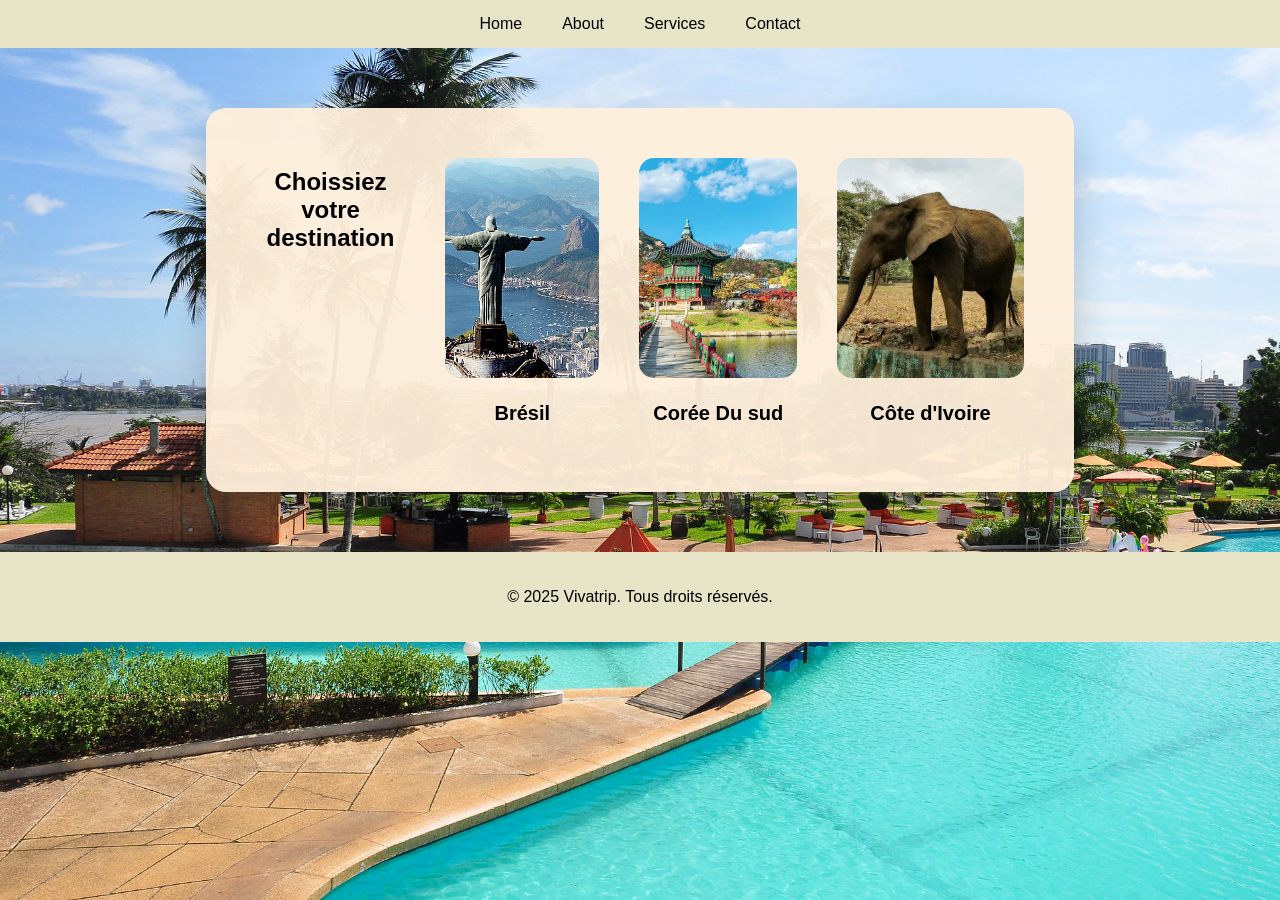
<file: Vivatrip/about.html>
<!DOCTYPE html>
<html lang="fr">
<head>
    <meta charset="UTF-8">
    <meta name="viewport" content="width=device-width, initial-scale=1.0">
    <link rel="stylesheet" href="style.css">
    <title>VivaTrip destinations</title>
</head>
<body>
    <nav>
        <ul>
            <li><a href="index.html">Home</a></li>
            <li><a href="about.html">About</a></li>
            <li><a href="services.html">Services</a></li>
            <li><a href="contact.html">Contact</a></li>
        </ul>
    </nav>
    <div class="choose-container">
        
        <h1>Choissiez votre destination</h1>
        <a href="bresil.html" class="destination-card">
        <img src="./assets/img/rio-status.jpg" alt="photo-bresil">
        <h2>Brésil</h2>
        </a>

        <a href="coree.html" class="destination-card">
        <img src="./assets/img/temple-coree.jpg" alt="photo-coree ">
        <h2>Corée Du sud</h2>
        </a>
        
        <a href="cote-ivoire.html" class="destination-card">
        <img src="./assets/img/elephant.jpg" alt="photo-cote-ivoire">
        <h2>Côte d'Ivoire</h2>
        </a>

    </div>
    <footer>
        <p>&copy; 2025 Vivatrip. Tous droits réservés.</p>
    </footer>
</body>
</html>
</file>
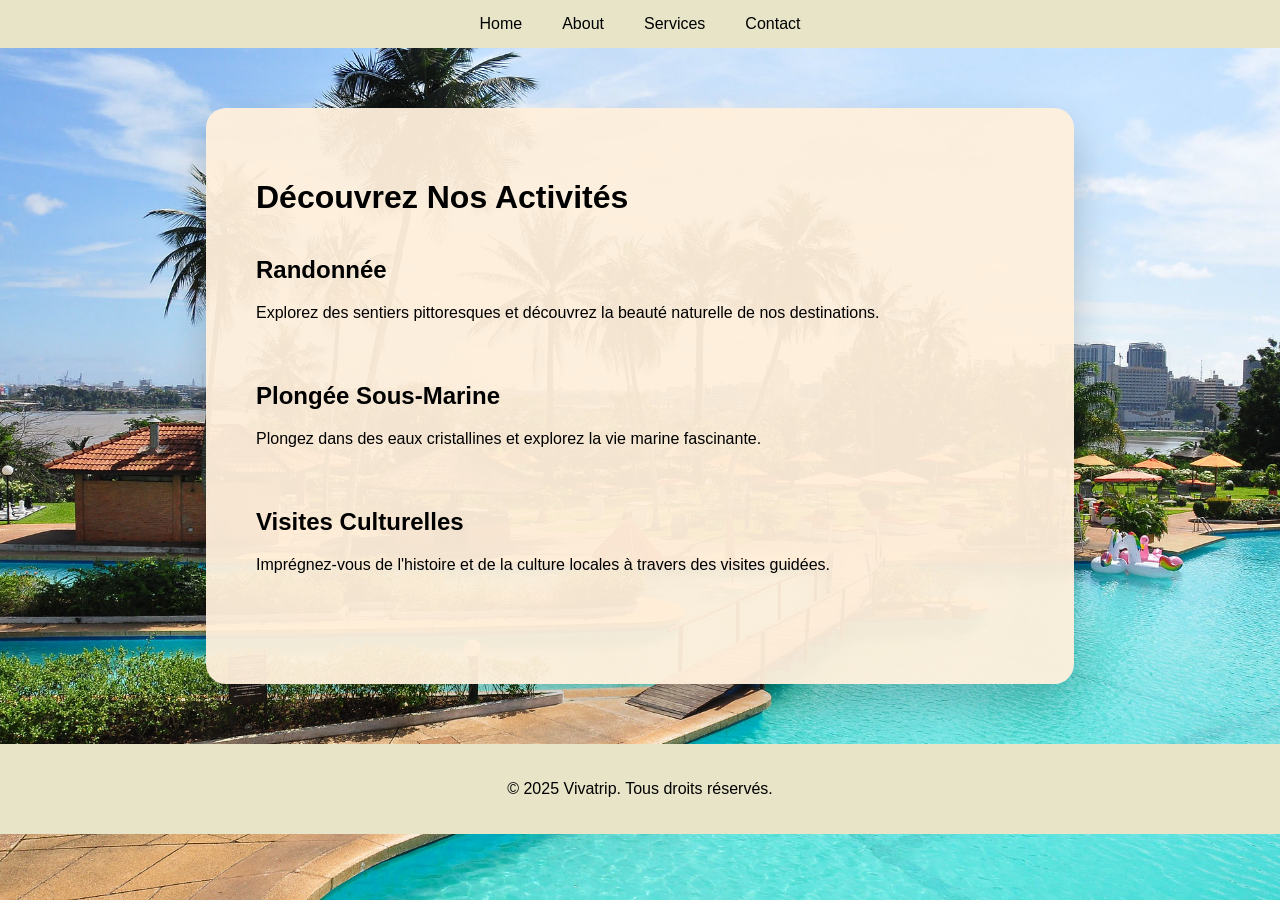
<file: Vivatrip/activite.html>
<!DOCTYPE html>
<html lang="en">
<head>
    <meta charset="UTF-8">
    <meta name="viewport" content="width=device-width, initial-scale=1.0">
    <link rel="stylesheet" href="style.css">
    <title>Vivatrip - Activités</title>
</head>
<body>
    <nav>
        <ul>
            <li><a href="index.html">Home</a></li>
            <li><a href="about.html">About</a></li>
            <li><a href="services.html">Services</a></li>
            <li><a href="contact.html">Contact</a></li>
        </ul>
    </nav>
    
    <main>
        <h1>Découvrez Nos Activités</h1>
        <section>
            <h2>Randonnée</h2>
            <p>Explorez des sentiers pittoresques et découvrez la beauté naturelle de nos destinations.</p>
        </section>
        <section>
            <h2>Plongée Sous-Marine</h2>
            <p>Plongez dans des eaux cristallines et explorez la vie marine fascinante.</p>
        </section>
        <section>
            <h2>Visites Culturelles</h2>
            <p>Imprégnez-vous de l'histoire et de la culture locales à travers des visites guidées.</p>
        </section>
    </main>
    <footer>
        <p>&copy; 2025 Vivatrip. Tous droits réservés.</p>
    </footer>
</body>
</html>
</file>
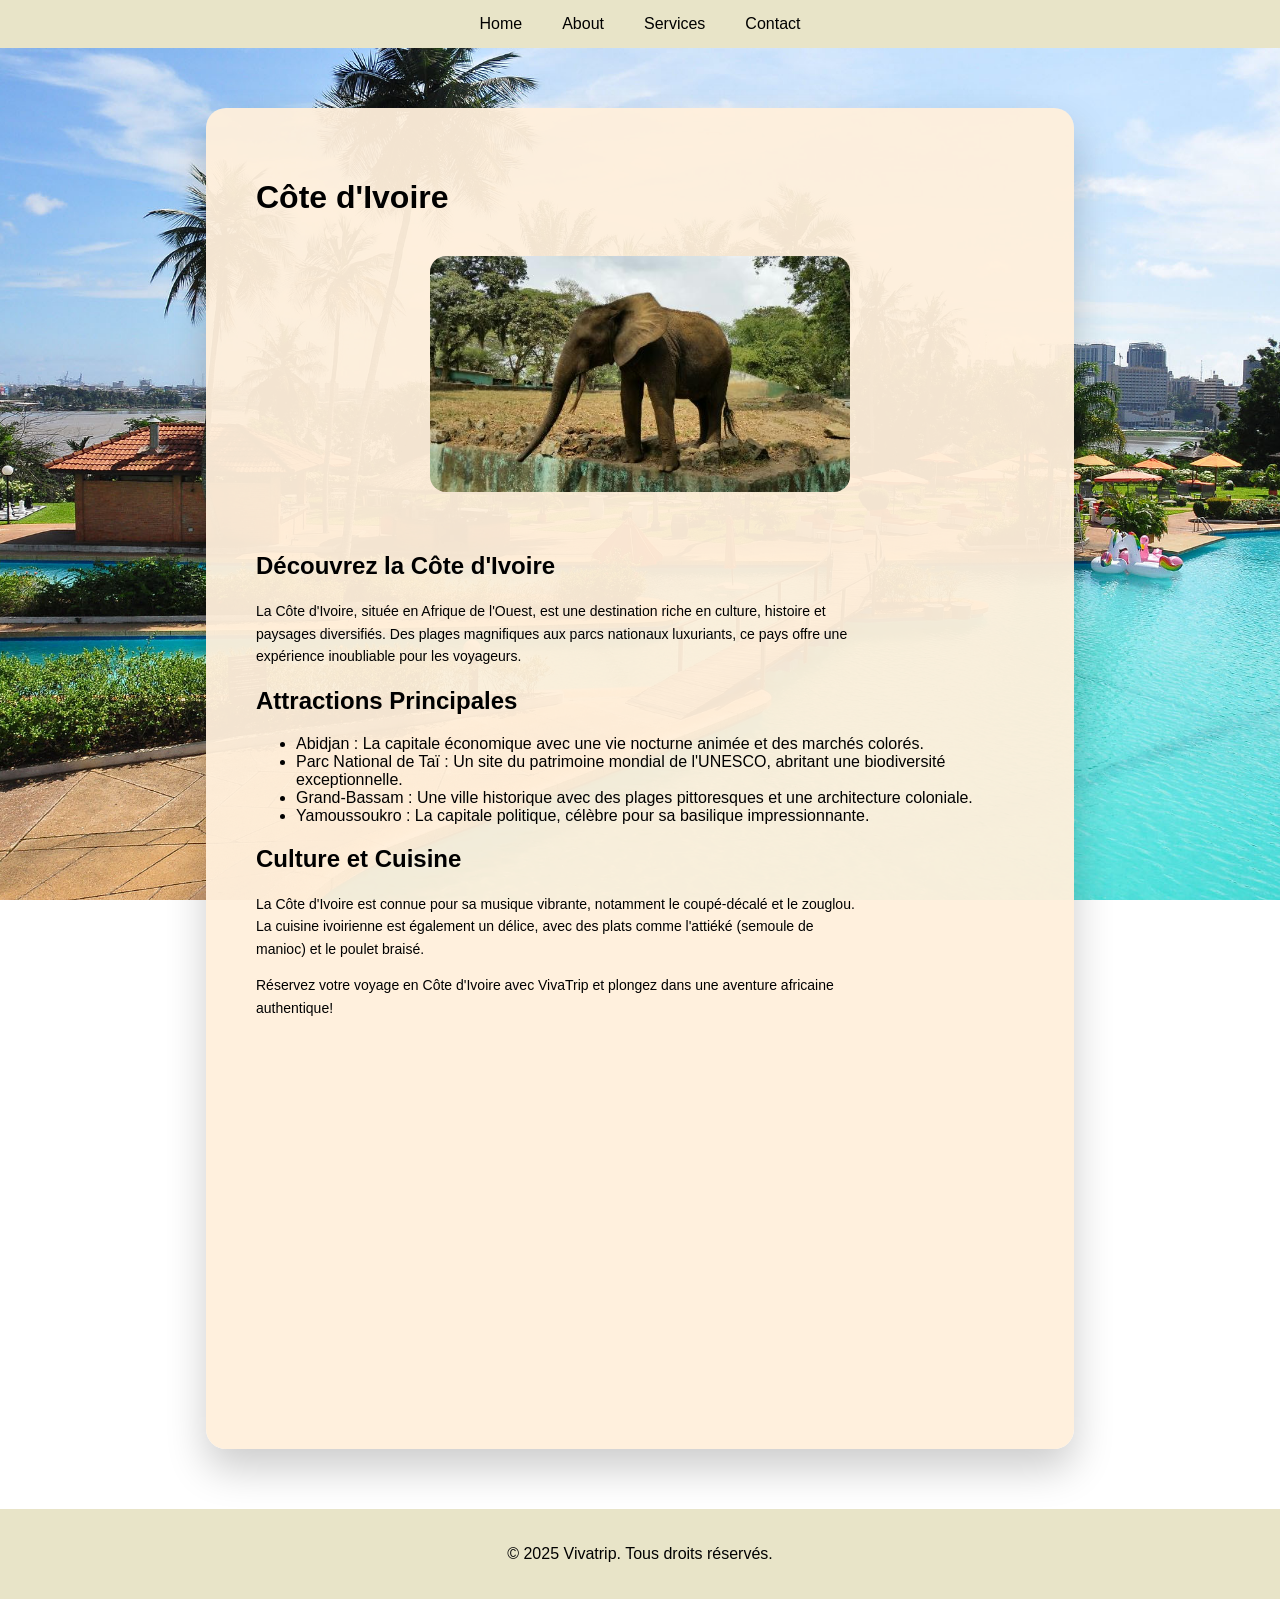
<file: Vivatrip/cote-ivoire.html>
<!DOCTYPE html>
<html lang="fr">
<head>
    <meta charset="UTF-8">
    <meta name="viewport" content="width=device-width, initial-scale=1.0">
    <link rel="stylesheet" href="style.css">
    <title>Vivatrip - Côte d'Ivoire</title>
</head>
<body>
    <nav>
        <ul>
            <li><a href="index.html">Home</a></li>
            <li><a href="about.html">About</a></li>
            <li><a href="services.html">Services</a></li>
            <li><a href="contact.html">Contact</a></li>
        </ul>
    </nav>
    <main>
        <div class="destination-detail">
            <h1>Côte d'Ivoire</h1>
            <img src="./assets/img/elephant.jpg" alt="photo-cote-ivoire-detail">
            <h2>Découvrez la Côte d'Ivoire</h2>
            <p>La Côte d'Ivoire, située en Afrique de l'Ouest, est une destination riche en culture, histoire et paysages diversifiés. Des plages magnifiques aux parcs nationaux luxuriants, ce pays offre une expérience inoubliable pour les voyageurs.</p>
            <h2>Attractions Principales</h2>
            <ul>
                <li>Abidjan : La capitale économique avec une vie nocturne animée et des marchés colorés.</li>
                <li>Parc National de Taï : Un site du patrimoine mondial de l'UNESCO, abritant une biodiversité exceptionnelle.</li>
                <li>Grand-Bassam : Une ville historique avec des plages pittoresques et une architecture coloniale.</li>
                <li>Yamoussoukro : La capitale politique, célèbre pour sa basilique impressionnante.</li>
            </ul>
            <h2>Culture et Cuisine</h2>
            <p>La Côte d'Ivoire est connue pour sa musique vibrante, notamment le coupé-décalé et le zouglou. La cuisine ivoirienne est également un délice, avec des plats comme l'attiéké (semoule de manioc) et le poulet braisé.</p>
            <p>Réservez votre voyage en Côte d'Ivoire avec VivaTrip et plongez dans une aventure africaine authentique!</p>
            <video src="./assets/mp4/videoplayback.mp4" autoplay muted></video>
        </div>
    </main>
    <footer>
        <p>&copy; 2025 Vivatrip. Tous droits réservés.</p>
    </footer>
</body>
</html>
</file>
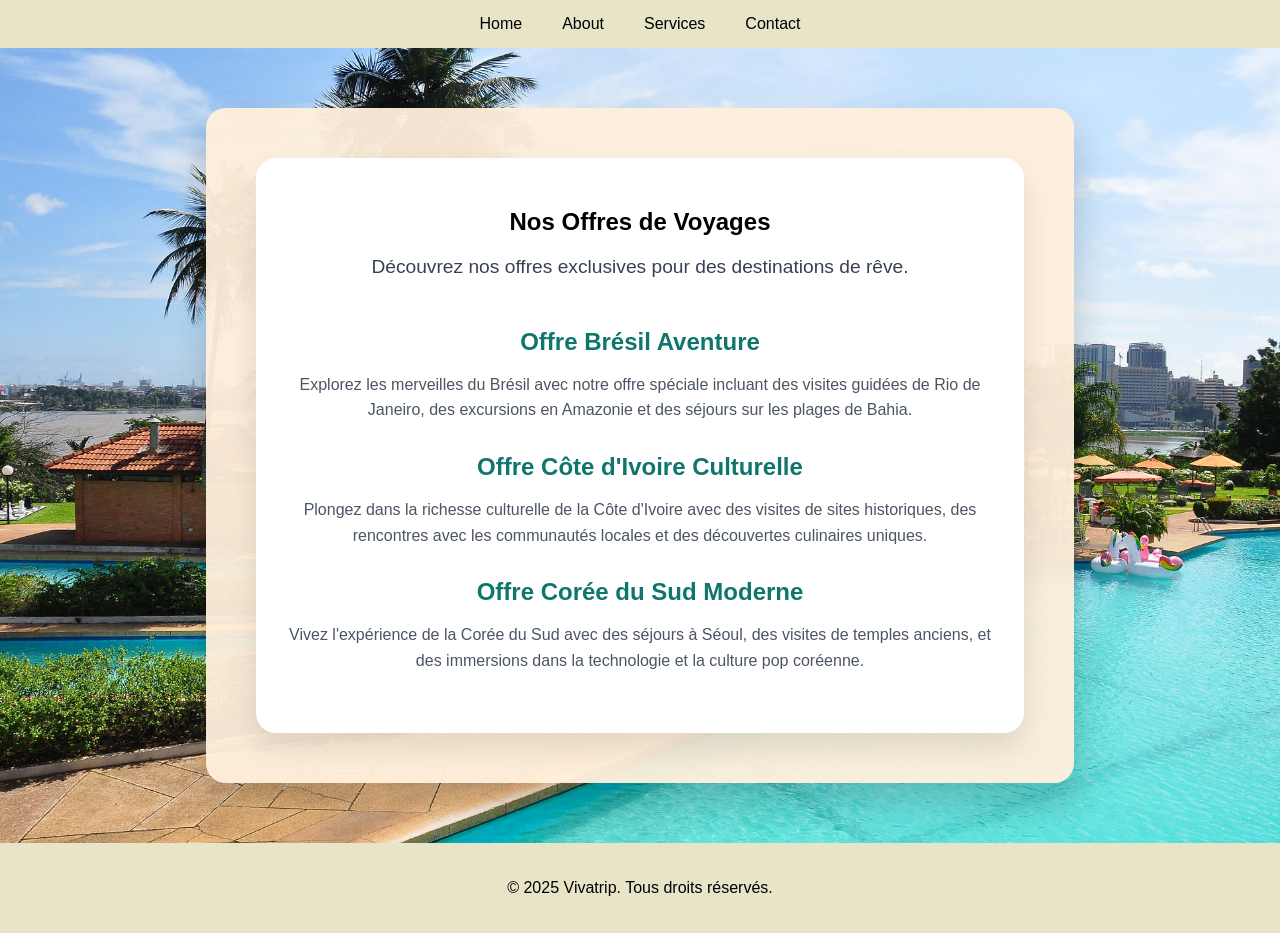
<file: Vivatrip/offre.html>
<!DOCTYPE html>
<html lang="fr">
<head>
    <meta charset="UTF-8">
    <meta name="viewport" content="width=device-width, initial-scale=1.0">
    <link rel="stylesheet" href="style.css">
    <title>VivaTrip - Offres de Voyages</title>
</head>
<body>
    <nav>
        <ul>
            <li><a href="index.html">Home</a></li>
            <li><a href="about.html">About</a></li>
            <li><a href="services.html">Services</a></li>
            <li><a href="contact.html">Contact</a></li>
        </ul>
    </nav>
    <section class="offers-section">
        <div class="offers-card">
            <h1>Nos Offres de Voyages</h1>
            <p class="offers-intro">
                Découvrez nos offres exclusives pour des destinations de rêve.
            </p>
            <div class="offer-item">
                <h2>Offre Brésil Aventure</h2>
                <p>
                    Explorez les merveilles du Brésil avec notre offre spéciale incluant des visites guidées de Rio de Janeiro, des excursions en Amazonie et des séjours sur les plages de Bahia.
                </p>
            </div>
            <div class="offer-item">
                <h2>Offre Côte d'Ivoire Culturelle</h2>
                <p>
                    Plongez dans la richesse culturelle de la Côte d'Ivoire avec des visites de sites historiques, des rencontres avec les communautés locales et des découvertes culinaires uniques.
                </p>
            </div>
            <div class="offer-item">
                <h2>Offre Corée du Sud Moderne</h2>
                <p>
                    Vivez l'expérience de la Corée du Sud avec des séjours à Séoul, des visites de temples anciens, et des immersions dans la technologie et la culture pop coréenne.
                </p>
            </div>
        </div>
    </section>
    <footer>
        <p>&copy; 2025 Vivatrip. Tous droits réservés.</p>
    </footer>
</body>
</html>
</file>
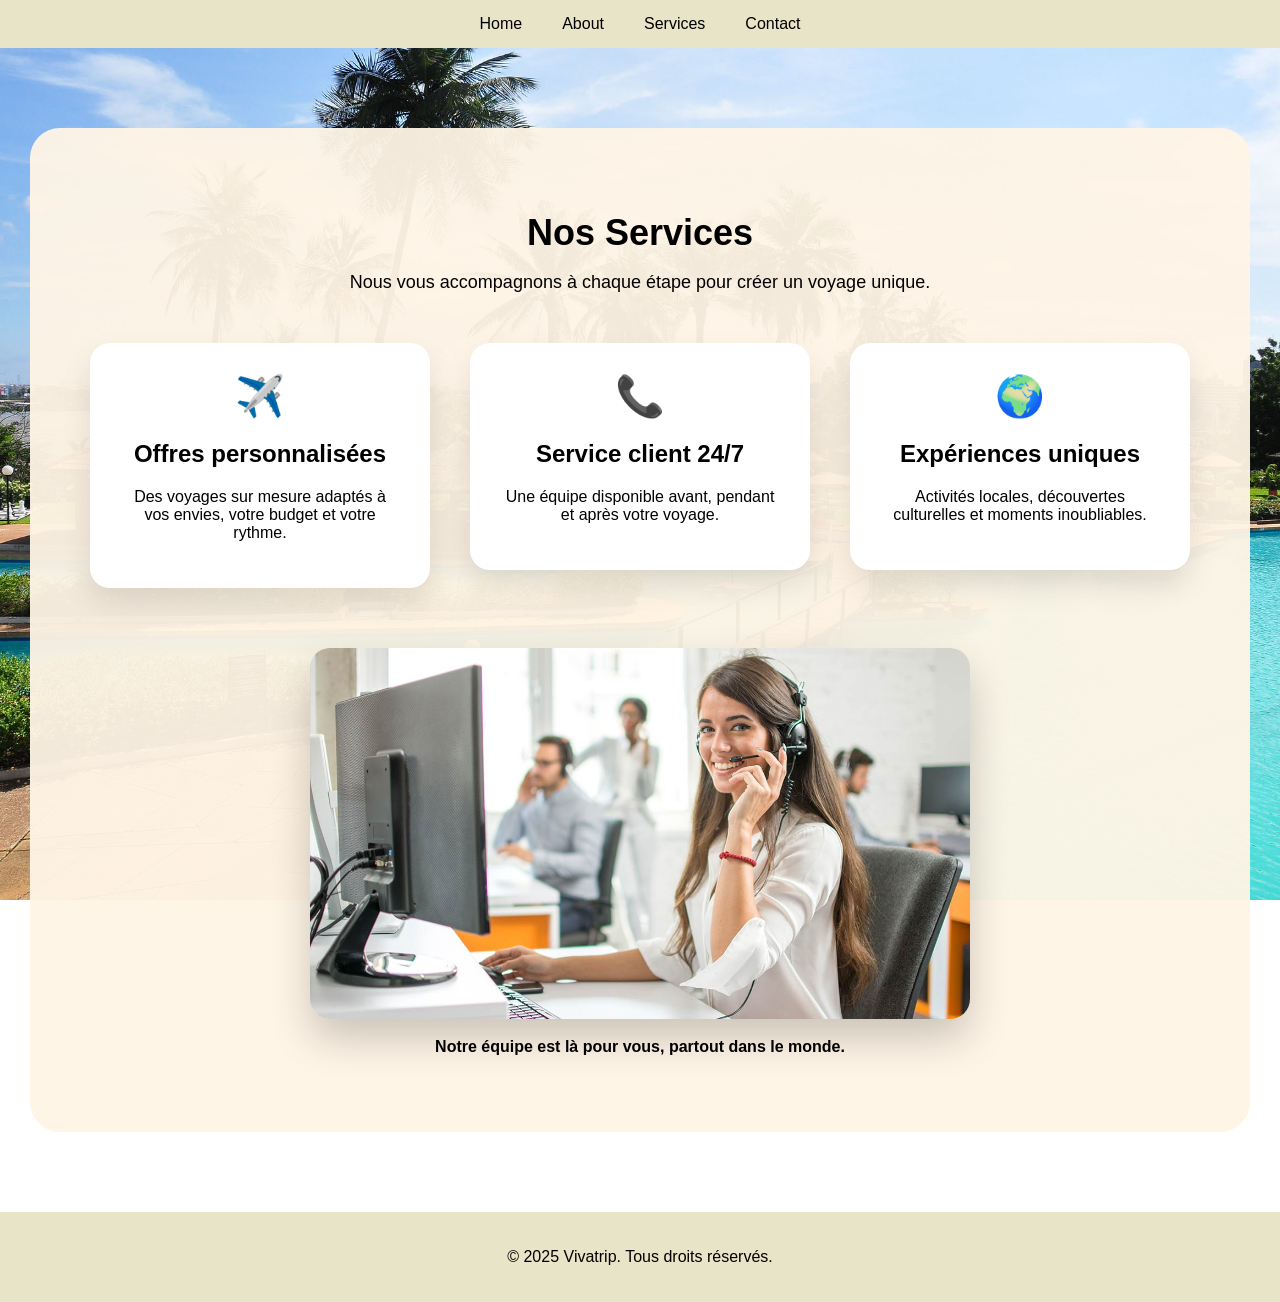
<file: Vivatrip/services.html>
<!DOCTYPE html>
<html lang="fr">
<head>
    <meta charset="UTF-8">
    <meta name="viewport" content="width=device-width, initial-scale=1.0">
    <link rel="stylesheet" href="style.css">
    <title>Vivatrip - Service</title>
</head>
<body>
    <nav>
        <ul>
            <li><a href="index.html">Home</a></li>
            <li><a href="about.html">About</a></li>
            <li><a href="services.html">Services</a></li>
            <li><a href="contact.html">Contact</a></li>
        </ul>
    </nav>
    <div class="services-container">

    <h1 class="page-title">Nos Services</h1>
    <p class="page-subtitle">
        Nous vous accompagnons à chaque étape pour créer un voyage unique.
    </p>

    <div class="services-grid">

        <a href="./offre.html">
            <div class="service-card">
            <div class="icon">✈️</div>
            <h2>Offres personnalisées</h2>
            <p>
                Des voyages sur mesure adaptés à vos envies, votre budget et votre rythme.
            </p>
        </div>
        </a>

        <a href="./contact.html">
            <div class="service-card">
            <div class="icon">📞</div>
            <h2>Service client 24/7</h2>
            <p>
                Une équipe disponible avant, pendant et après votre voyage.
            </p>
        </div>
        </a>

        <a href="./activite.html"><div class="service-card">
            <div class="icon">🌍</div>
            <h2>Expériences uniques</h2>
            <p>
                Activités locales, découvertes culturelles et moments inoubliables.
            </p>
        </div></a>
        

    </div>

    <div class="services-image">
        <img src="./assets/img/client-img.jpg" alt="Service client VivaTrip">
        <p>Notre équipe est là pour vous, partout dans le monde.</p>
    </div>

</div>
<footer>
        <p>&copy; 2025 Vivatrip. Tous droits réservés.</p>
    </footer>

</body>
</html>
</file>
<file: Vivatrip/style.css>
body {
    margin: 0;
    font-family: "Poppins", sans-serif;
    background-image: url(./assets/img/cote\ d\-ivoire.jpg);
    background-size: cover;
    background-position: center;
    background-attachment: fixed;
}

nav {
    background-color: #e8e4c8;
    padding: 15px 0;
}

nav ul {
    display: flex;
    justify-content: center;
    gap: 40px;
    list-style: none;
    margin: 0;
    padding: 0;
}

nav a {
    text-decoration: none;
    color: #000;
    font-weight: 500;
}


nav ul li a:hover {
    color: #ff6600;
    transition: 0.3s;
    text-decoration: underline;       
}

.choose-container img {
    width: 100%;
    height: 220px;
    object-fit: cover;
    border-radius: 15px;
}
main {
    width: 60%;
    margin: 60px auto;
    background-color: rgba(255, 240, 220, 0.95);
    border-radius: 20px;
    padding: 50px;
    box-shadow: 0 20px 40px rgba(0, 0, 0, 0.2);
}

main h1 {
    font-size: 32px;
    margin-bottom: 40px;
    text-align: left;
}


.services-container {
    background: rgba(255, 245, 230, 0.95);
    padding: 60px;
    border-radius: 30px;
    max-width: 1100px;
    margin: 80px auto;
}
.page-title {
    font-size: 36px;
    text-align: center;
    margin-bottom: 10px;
}

.page-subtitle {
    text-align: center;
    font-size: 18px;
    margin-bottom: 50px;
}

.services-grid {
    display: grid;
    grid-template-columns: repeat(3, 1fr);
    gap: 40px;
}

.services-grid a {
    text-decoration: none;
    color: inherit;
}

.service-card {
    background: white;
    padding: 30px;
    border-radius: 20px;
    text-align: center;
    box-shadow: 0 15px 30px rgba(0,0,0,0.1);
    transition: transform 0.3s ease;
}

.service-card:hover {
    transform: translateY(-10px);
}

.icon {
    font-size: 40px;
    margin-bottom: 15px;
}

.services-image {
    margin-top: 60px;
    text-align: center;
}

.services-image img {
    width: 60%;
    border-radius: 20px;
    box-shadow: 0 20px 40px rgba(0,0,0,0.2);
}

.services-image p {
    margin-top: 15px;
    font-weight: bold;
}



.destination-detail img {
    width: 100%;
    max-width: 420px;
    display: block;
    margin: 20px auto;
    border-radius: 16px;
    margin-bottom: 60px;
}

.destination-detail p {
    font-size: 14px;
    line-height: 1.6;
    max-width: 600px;
}

.destination-detail video {
    width: 100%;
    max-width: 600px;
    display: block;
    margin: 20px auto;
    border-radius: 16px;
    margin-bottom: 60px;
}

.choose-container {
    display: flex;
    justify-content: center;
    gap: 40px;
    margin-top: 30px;
    background-color: antiquewhite;
    width: 60%;
    margin: 60px auto;
    background-color: rgba(255, 240, 220, 0.95);
    border-radius: 20px;
    padding: 50px;
    box-shadow: 0 20px 40px rgba(0, 0, 0, 0.2);
}

.choose-container a {
    text-decoration: none;
    color: #000;
    font-weight: 500;
    text-align: center;
}

.choose-container a:hover {
    color: #ff6600;
    transition: 0.3s;
    text-decoration: underline;       
}

.choose-container img:hover {
    transform: translateY(-10px);
    box-shadow: 0 25px 45px rgba(0,0,0,0.25);
}

.choose-container h1 {
    text-align: center;
    font-size: 24px;
    margin-top: 10px;
}

.choose-container h2 {
    margin-top: 20px;
    font-size: 20px;
}

.accueil h1 {
    text-align: center;
}

.destination img {
    width: 100%;
    max-width: 420px;
    display: block;
    margin: 20px auto;
    border-radius: 16px;
    box-shadow: 0 10px 25px rgba(0,0,0,0.15);
}

.destination {
    margin-bottom: 60px;
}


.destination ul {
    margin-top: 15px;
    padding-left: 20px;
}

.destination h2 {
    font-size: 22px;
    margin-top: 20px;
}


.destination li {
    font-size: 14px;
    margin-bottom: 6px;
}

.destination p {
    font-size: 14px;
    line-height: 1.6;
    max-width: 600px;
}


.contact-section {
    min-height: 100vh;
    background: url("background.jpg") center / cover no-repeat;
    display: flex;
    justify-content: center;
    align-items: center;
    padding: 40px;
}

.contact-card {
    max-width: 550px;
    width: 100%;
    background: rgba(255, 240, 220, 0.95);
    backdrop-filter: blur(10px);
    padding: 40px;
    border-radius: 20px;
    box-shadow: 0 20px 50px rgba(0, 0, 0, 0.25);
}

.contact-card h1 {
    text-align: center;
    color: #0f766e;
    margin-bottom: 10px;
}

.contact-intro {
    text-align: center;
    font-size: 0.95rem;
    margin-bottom: 30px;
    color: #374151;
}

.form-group {
    margin-bottom: 20px;
}

label {
    display: block;
    margin-bottom: 6px;
    font-weight: 600;
}

input,
textarea {
    width: 100%;
    padding: 12px 14px;
    border-radius: 10px;
    border: 1px solid #d1d5db;
    font-size: 0.95rem;
}

input:focus,
textarea:focus {
    outline: none;
    border-color: #0f766e;
    box-shadow: 0 0 0 2px rgba(15, 118, 110, 0.2);
}

.btn-submit {
    width: 100%;
    background: #22c55e;
    color: white;
    padding: 14px;
    border: none;
    border-radius: 30px;
    font-size: 1rem;
    font-weight: bold;
    cursor: pointer;
    transition: transform 0.25s cubic-bezier(0.4, 0, 0.2, 1);
    display: inline-block;
}

.btn-submit:hover {
    transform: scale(1.1);
    background: #16a34a;
    transition: 0.3s;
}

@media (max-width: 600px) {
    .contact-card {
        padding: 30px 20px;
    }
}



.hero {
    min-height: 100vh;
    background: url("background.jpg") center/cover no-repeat;
    display: flex;
    align-items: center;
    justify-content: center;
    padding-top: 70px;
    position: relative;
}

.hero-overlay {
    position: absolute;
    inset: 0;
    background: rgba(0, 0, 0, 0.35);
}


.hero-card {
    position: relative;
    max-width: 700px;
    background: rgba(255, 240, 220, 0.95);
    border-radius: 24px;
    padding: 50px;
    text-align: center;
    box-shadow: 0 20px 50px rgba(0, 0, 0, 0.2);
    z-index: 1;
}

.hero-logo {
    width: 160px;
    margin-bottom: 20px;
}

.hero-card h1 {
    font-size: 2.4rem;
    margin-bottom: 15px;
    color: #0f766e;
}

.hero-subtitle {
    font-size: 1.2rem;
    font-weight: 500;
    margin-bottom: 20px;
}

.hero-text {
    font-size: 1rem;
    line-height: 1.6;
    margin-bottom: 35px;
}

.hero-buttons {
    display: flex;
    justify-content: center;
    gap: 20px;
}

.btn-primary {
    background: #0f766e;
    color: white;
    padding: 14px 28px;
    border-radius: 30px;
    text-decoration: none;
    font-weight: bold;
    transition: 0.3s;
}

.btn-primary:hover {
    background: #115e59;
    transform: scale(1.1);
}

.btn-secondary {
    border: 2px solid #0f766e;
    color: #0f766e;
    padding: 14px 28px;
    border-radius: 30px;
    text-decoration: none;
    font-weight: bold;
    transition: 0.3s;
}

.btn-secondary:hover {
    background: #0f766e;
    color: white;
    transform: scale(1.1);
}

@media (max-width: 768px) {
    .navbar {
        padding: 0 20px;
    }

    .hero-card {
        margin: 20px;
        padding: 35px 25px;
    }

    .hero-card h1 {
        font-size: 1.8rem;
    }

    .hero-buttons {
        flex-direction: column;
    }
}

.offers-section {
    width: 60%;
    margin: 60px auto;
    background-color: rgba(255, 240, 220, 0.95);
    border-radius: 20px;
    padding: 50px;
    box-shadow: 0 20px 40px rgba(0, 0, 0, 0.2);
}

.offers-card {
    background: white;
    padding: 30px;
    border-radius: 20px;
    text-align: center;
    box-shadow: 0 15px 30px rgba(0,0,0,0.1);
    transition: transform 0.3s ease;
}

.offers-card:hover {
    transform: translateY(-10px);
}

.offers-intro {
    text-align: center;
    font-size: 1.2rem;
    margin-bottom: 50px;
    color: #374151;
}

.offer-item {
    margin-bottom: 30px;
}

.offer-item h2 {
    font-size: 1.5rem;
    margin-bottom: 10px;
    color: #0f766e;
}

.offer-item p {
    font-size: 1rem;
    line-height: 1.6;
    color: #4b5563;
}

section {
    margin-bottom: 60px;
}

footer {
    background-color: #e8e4c8;
    text-align: center;
    padding: 20px 0;
    margin-top: 40px;
}
</file>
